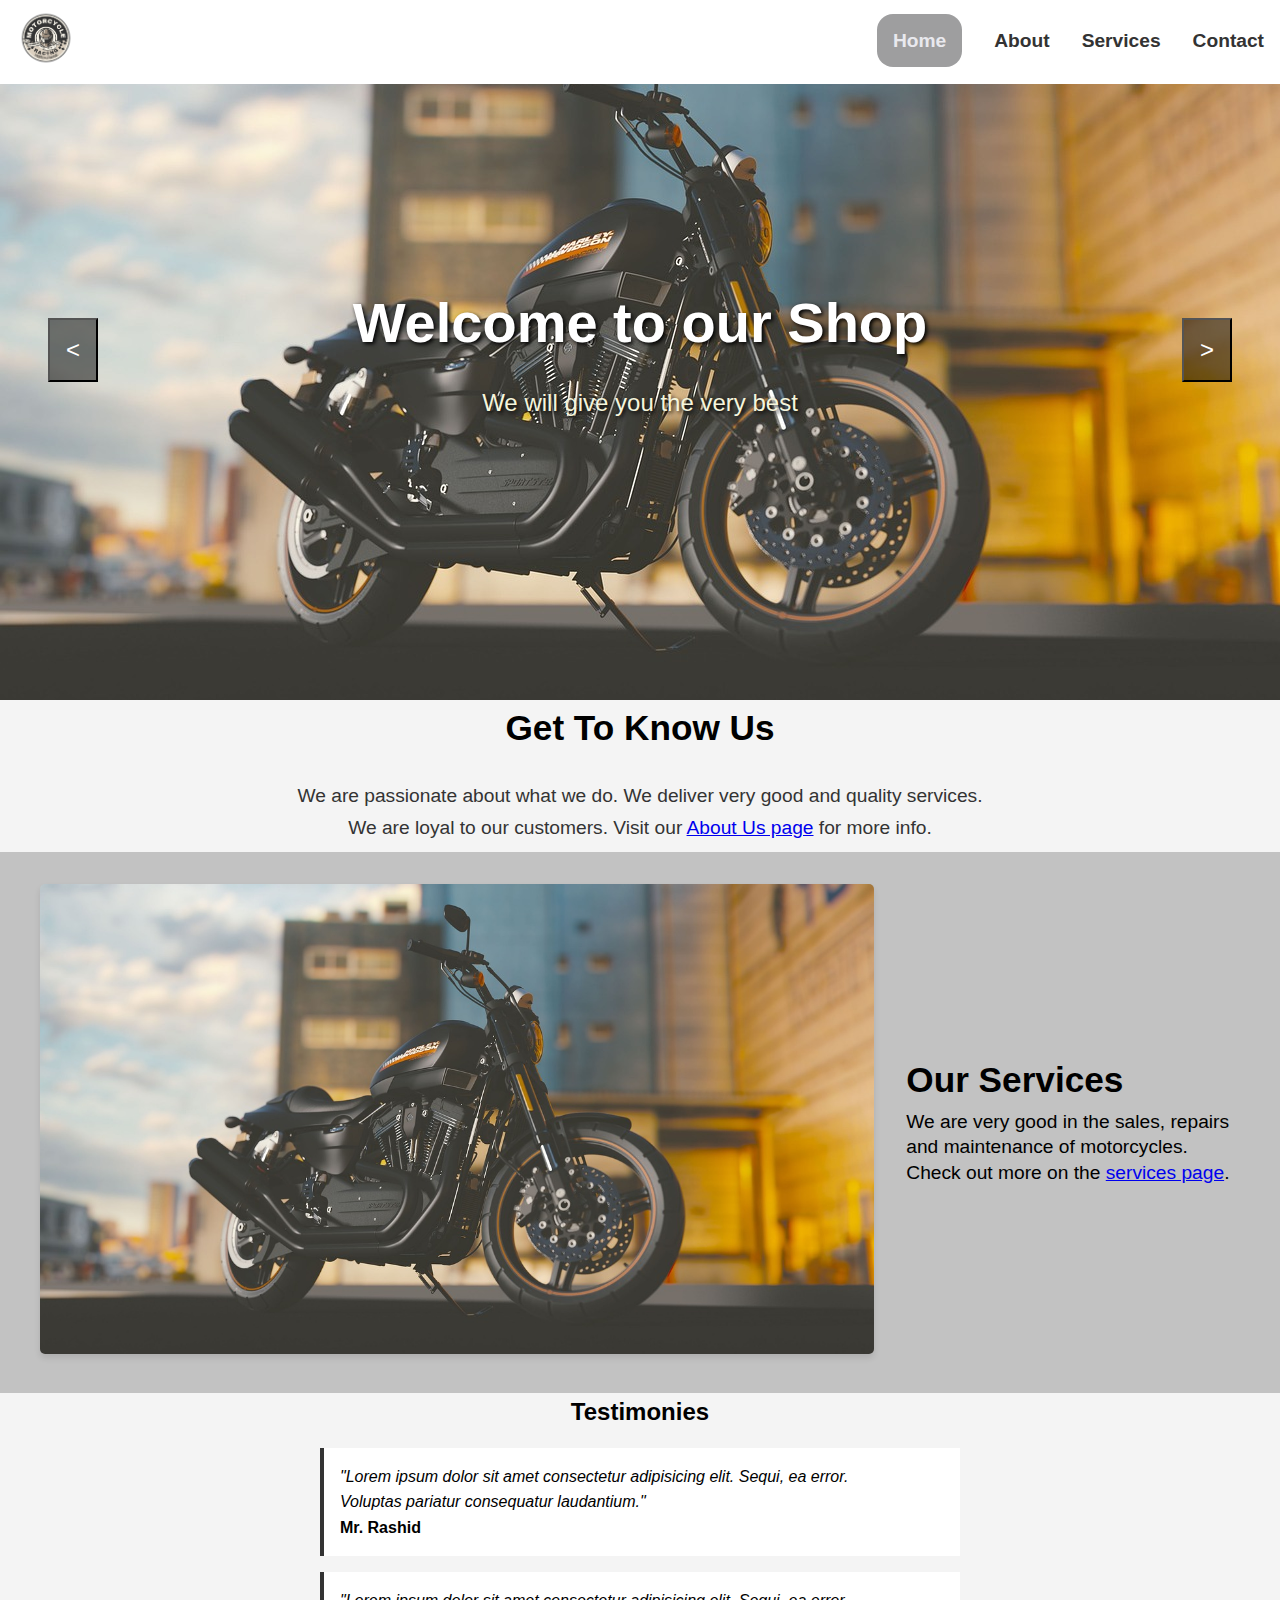
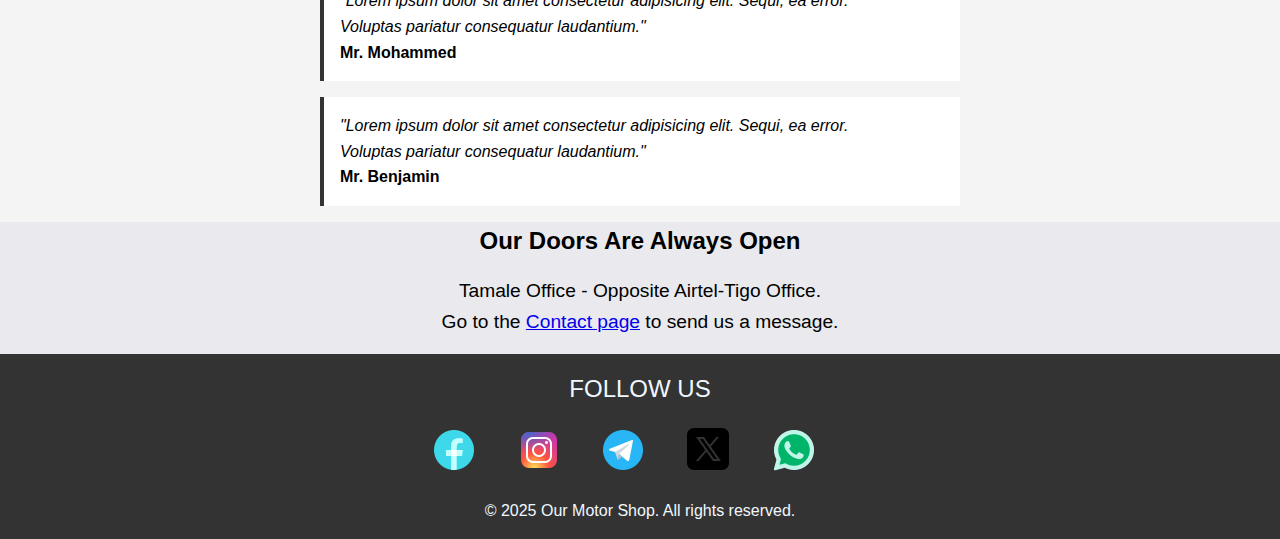
<file: index.html>
<!DOCTYPE html>
<html lang="en">
  <head>
    <meta charset="UTF-8" />
    <meta name="viewport" content="width=device-width, initial-scale=1.0" />
    <title>Eli Motor Shop</title>
    <link rel="icon" href="asset/img/favicon1.png">
    <link rel="stylesheet" href="asset/style.css" />
  </head>
  <body>
    <div class="container">
      <header class="header">
        <div class="logo">
          <img src="asset/img/logo1.png" alt="our logo" />
        </div>
        <nav class="nav">
          <ul>
            <li><a href="index.html" class="active-page">Home</a></li>
            <li><a href="about-us.html">About</a></li>
            <li><a href="services.html">Services</a></li>
            <li><a href="contact.html">Contact</a></li>
          </ul>
        </nav>
      </header>
      <section class="hero">
        <div class="carousel">
          <div class="carousel-slide active">
            <img src="asset/img/slide_01.jpg" alt="" loading="lazy" />
            
            <div class="slide-text">
              <h2>Welcome to our Shop</h2>
              <p>We will give you the very best</p>
            </div>
          </div>
          <div class="carousel-slide">
            <img src="asset/img/slide_02.jpg" alt="" />
            <div class="slide-text">
              <h2>Brand new motorcycles</h2>
              <p>All in excellent condition</p>
            </div>
          </div>
          <div class="carousel-slide">
            <img src="asset/img/motorcycle-5927265_1280.jpg" alt="" />
            <div class="slide-text">
              <h2>Any Type You Want</h2>
              <p>With great custormer care</p>
            </div>
          </div>
            <button class="prev" aria-label="Previous slide">&lt</button>
            <button class="next" aria-label="Next slide">&gt</button>
        </div>
      </section>
      <main class="main">
        <section class="section about">
          <h2>
            Get To Know Us
          </h2>
          <p>
            We are passionate about what we do. 
            We deliver very good and quality services. <br>
            We are loyal to our customers. Visit our <a href="about-us.html">About Us page</a> for more info.
          </p>
        </section>
        <section class="section services">
          <div class="services-content">
            <div class="services-image">
              <img src="asset/img/slide_01.jpg" alt="">
            </div>
            <div class="services-text">
              <h2>Our Services</h2>
            <p>We are very good in the sales, repairs and maintenance of motorcycles. <br>
                Check out more on the <a href="services.html">services page</a>.
            </p>
            </div>
          </div>
        </section>
        <section class="section testimonials">
          <h2>
            Testimonies
          </h2>
          <blockquote>
            "Lorem ipsum dolor sit amet consectetur adipisicing elit. Sequi, ea error. <br>
            Voluptas pariatur consequatur laudantium."<br>
            <span>Mr. Rashid</span>
          </blockquote>
          <blockquote>
            "Lorem ipsum dolor sit amet consectetur adipisicing elit. Sequi, ea error. <br>
            Voluptas pariatur consequatur laudantium."<br>
            <span>Mr. Mohammed</span>
          </blockquote>
          <blockquote>
            "Lorem ipsum dolor sit amet consectetur adipisicing elit. Sequi, ea error. <br>
            Voluptas pariatur consequatur laudantium."<br>
            <span>Mr. Benjamin</span>
          </blockquote>
        </section>
        <section class="section contact">
          <h2>
            Our Doors Are Always Open
          </h2>
          <p>
           Tamale Office - Opposite Airtel-Tigo Office. <br>
           Go to the <a href="contact.html">Contact page</a> to send us a message.
          </p>
        </section>
      </main>
      <footer class="footer">
        <div class="follow-us">
          FOLLOW US
        </div>
        <div class="social-media-icons">
          <a href="#"><img src="asset/img/icons8-facebook-48 (1).png" alt="facebook icon"></a>
          <a href="#"><img src="asset/img/icons8-instagram-48 (1).png" alt="instagram icon"></a>
          <a href="#"><img src="asset/img/icons8-telegram-48 (1).png" alt="telegram icon"></a>
          <a href="#"><img src="asset/img/icons8-twitter-50.png" alt="X icon"></a>
          <a href="#"><img src="asset/img/icons8-whatsapp-48.png" alt="whatsapp icon"></a>
        </div>
        <p>&copy; 2025 Our Motor Shop. All rights reserved.</p>
      </footer>
    </div>
    <script src="asset/script.js"></script>
  </body>
</html>
</file>
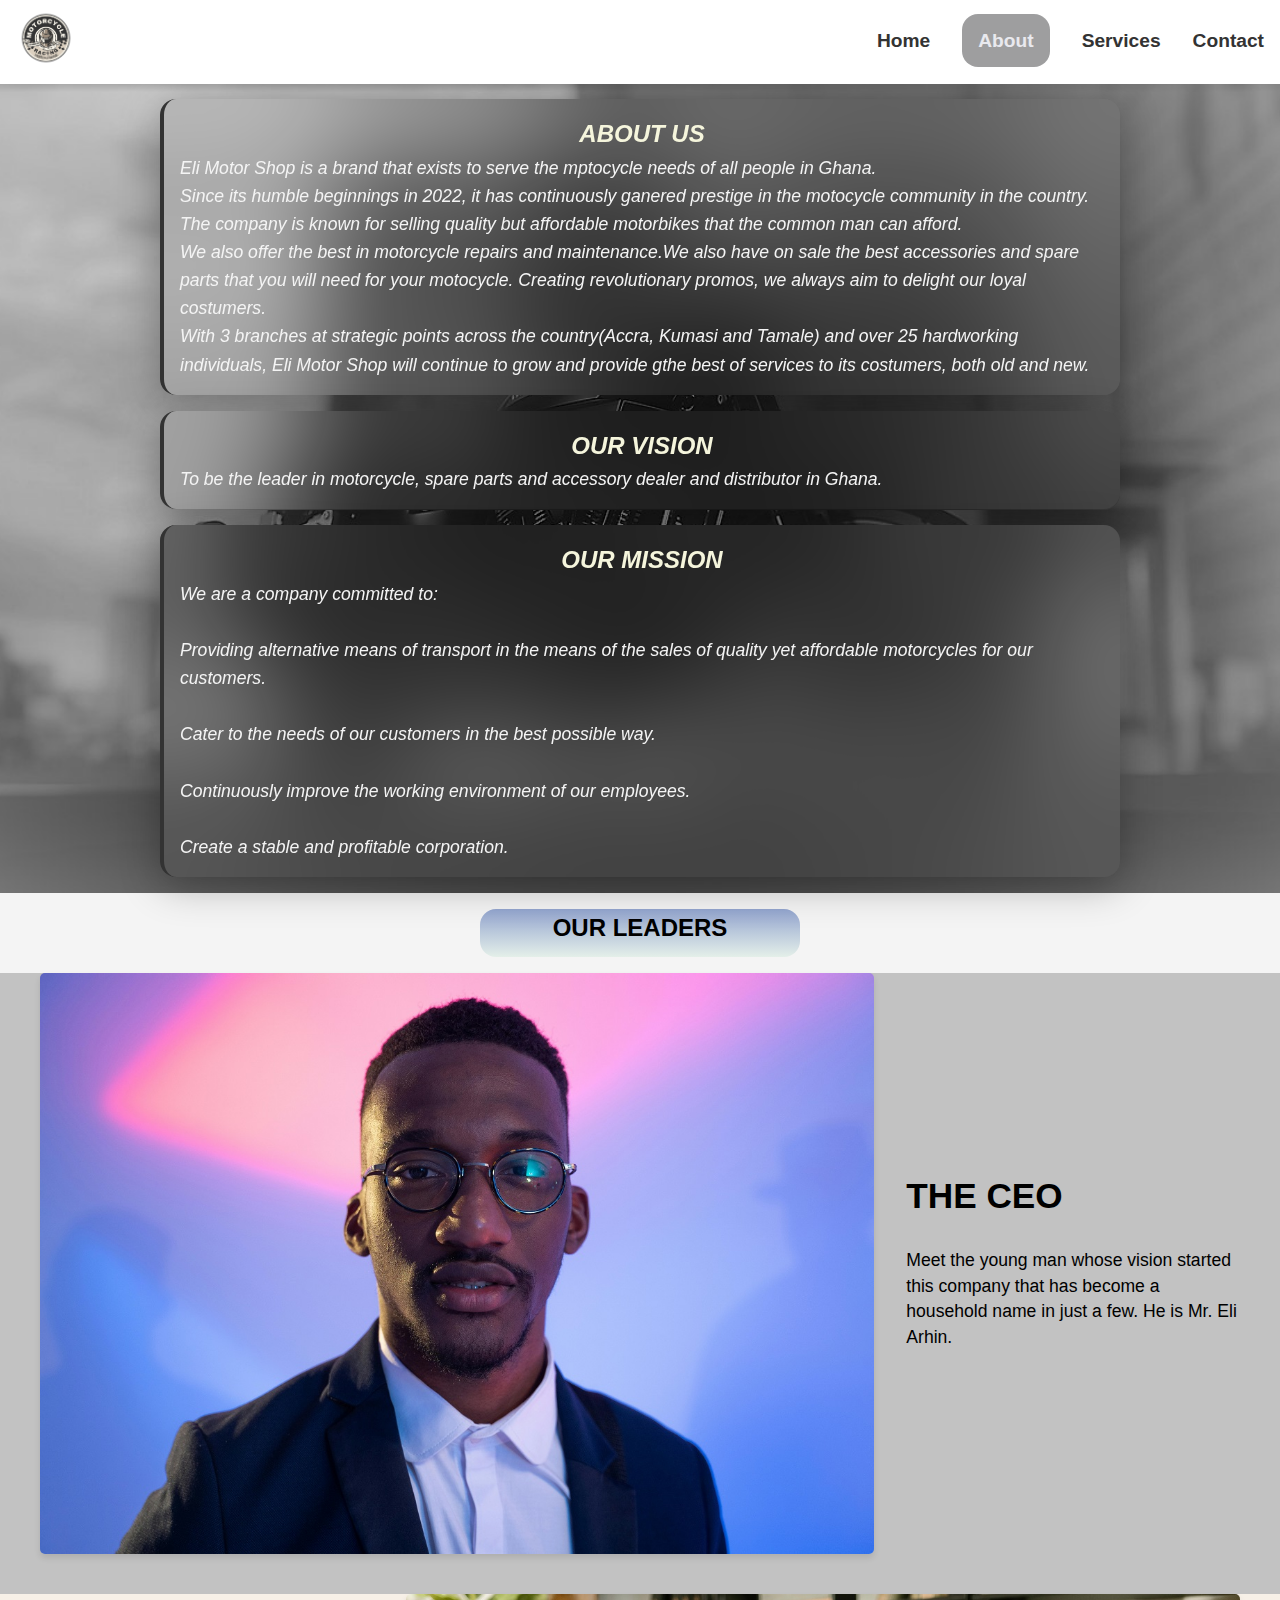
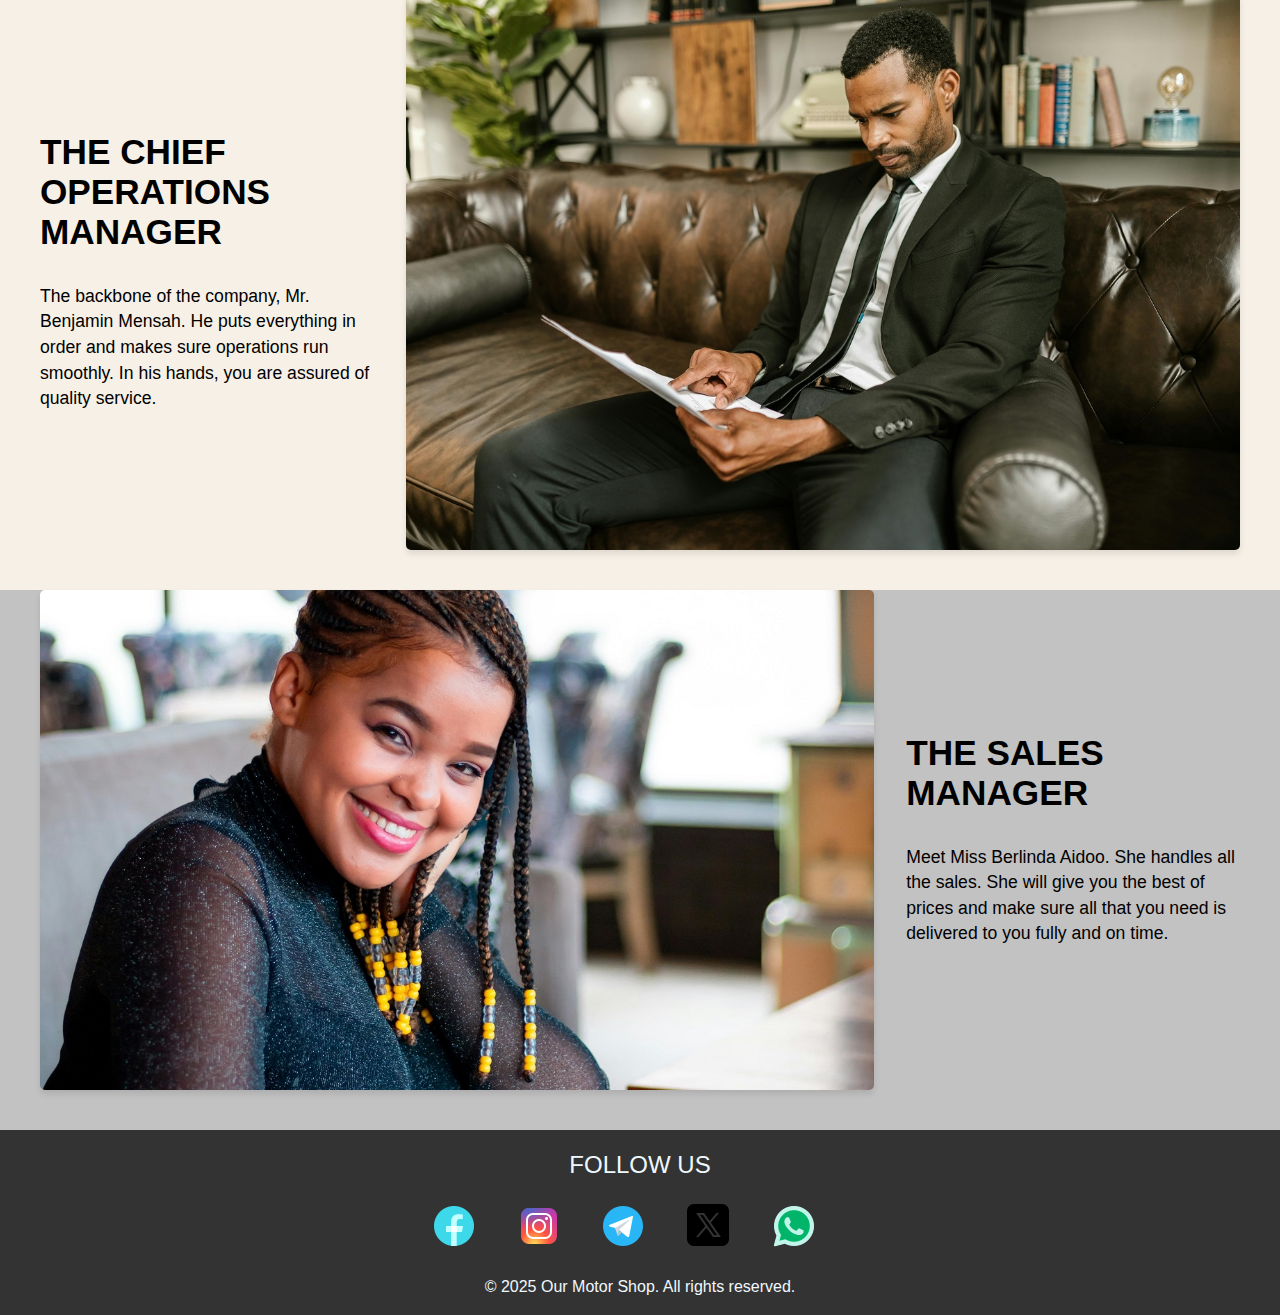
<file: about-us.html>
<!DOCTYPE html>
<html lang="en">
  <head>
    <meta charset="UTF-8" />
    <meta name="viewport" content="width=device-width, initial-scale=1.0" />
    <title>About Us</title>
    <link rel="icon" href="asset/img/favicon1.png">
    <link rel="stylesheet" href="asset/style.css" />
    <link rel="stylesheet" href="asset/about.css">
  </head>
  <body>
    <div class="container">
      <header class="header">
        <div class="logo">
          <img src="asset/img/logo1.png" alt="our logo" />
        </div>
        <nav class="nav">
          <ul>
            <li><a href="index.html">Home</a></li>
            <li><a href="about-us.html" class="active-page">About</a></li>
            <li><a href="services.html">Services</a></li>
            <li><a href="contact.html">Contact</a></li>
          </ul>
        </nav>
      </header>

      <main class="main-contact">
        <div class="mission-content">
            <div class="about-us">
                <h2>ABOUT US</h2>
                <P>
                    Eli Motor Shop is a brand that exists to serve the mptocycle needs of
                    all people in Ghana. <br>
                    Since its humble beginnings in 2022, it has continuously ganered prestige
                    in the motocycle community in the country. The company is known for selling
                    quality but affordable motorbikes that the common man can afford. <br>
                    We also offer the best in motorcycle repairs and maintenance.We also have on
                    sale the best accessories and spare parts that you will need for your motocycle. Creating
                    revolutionary promos, we always aim to delight our loyal costumers. <br>
                    With 3 branches at strategic points across the country(Accra, Kumasi and Tamale) and over 25 hardworking
                    individuals, Eli Motor Shop will continue to grow and provide gthe best of
                    services to its costumers, both old and new.

                </P>
            </div>

            <div class="about-us">
                <h2>OUR VISION</h2>
                <P>
                    To be the leader in motorcycle, spare parts and accessory dealer and distributor
                    in Ghana.
                </P>
            </div>
            <div class="about-us">
                <h2>OUR MISSION</h2>
                <P>
                    We are a company committed to: <br><br>
                    Providing alternative means of transport
                    in the means of the sales of quality yet affordable
                    motorcycles for our customers. <br><br>
                    Cater to the needs of our customers in the best possible way. <br><br>
                    Continuously improve the working environment of our employees. <br><br>
                    Create a stable and profitable corporation.

                </P>
            </div>
        </div>
        <div class="leaders">
            <h2>
                OUR LEADERS
            </h2>
        </div>
        <section class="the-ceo"> 
            <div class="ceo-content">
                <div class="ceo-image">
                        <img src="asset/img/the-ceo.jpg" alt="">
                </div>
                <div class="ceo-text">
                    <h2>
                        THE CEO
                    </h2>
                    <p>
                        Meet the young man whose vision started this
                        company that has become a household name in
                        just a few. He is Mr. Eli Arhin.
                    </p>
                </div>
            <div>
        </section>

        <section class="the-coo">
            <div class="coo-content">
                <div class="coo-text">
                    <h2>
                        THE CHIEF OPERATIONS MANAGER
                    </h2>
                    <p>
                        The backbone of the company, Mr. Benjamin Mensah.
                        He puts everything in order and makes sure
                        operations run smoothly. In his hands, you are
                        assured of quality service.
                    </p>
                </div>
                <div class="coo-image">
                    <img src="asset/img/the-com.jpg" alt="">                  
                </div>
            <div>
        </section>

        <section class="the-salesm">
            <div class="sales-manager">
                <div class="salesmanager-image">
                        <img src="asset/img/sales-manager.jpg" alt="">
                </div>
                <div class="salesmanager-text">
                    <h2>
                        THE SALES MANAGER
                    </h2>
                    <p>
                        Meet Miss Berlinda Aidoo. She handles all
                        the sales. She will give you the best of prices
                        and make sure all that you need is delivered
                        to you fully and on time.
                    </p>
                </div>
            <div>

        </section>
      </main>

      <footer class="footer">
        <div class="follow-us">
          FOLLOW US
        </div>
        <div class="social-media-icons">
          <a href="#"><img src="asset/img/icons8-facebook-48 (1).png" alt="facebook icon"></a>
          <a href="#"><img src="asset/img/icons8-instagram-48 (1).png" alt="instagram icon"></a>
          <a href="#"><img src="asset/img/icons8-telegram-48 (1).png" alt="telegram icon"></a>
          <a href="#"><img src="asset/img/icons8-twitter-50.png" alt="X icon"></a>
          <a href="#"><img src="asset/img/icons8-whatsapp-48.png" alt="whatsapp icon"></a>
        </div>
        <p>&copy; 2025 Our Motor Shop. All rights reserved.</p>
      </footer>

    </div>
  </body>
</html>
</file>
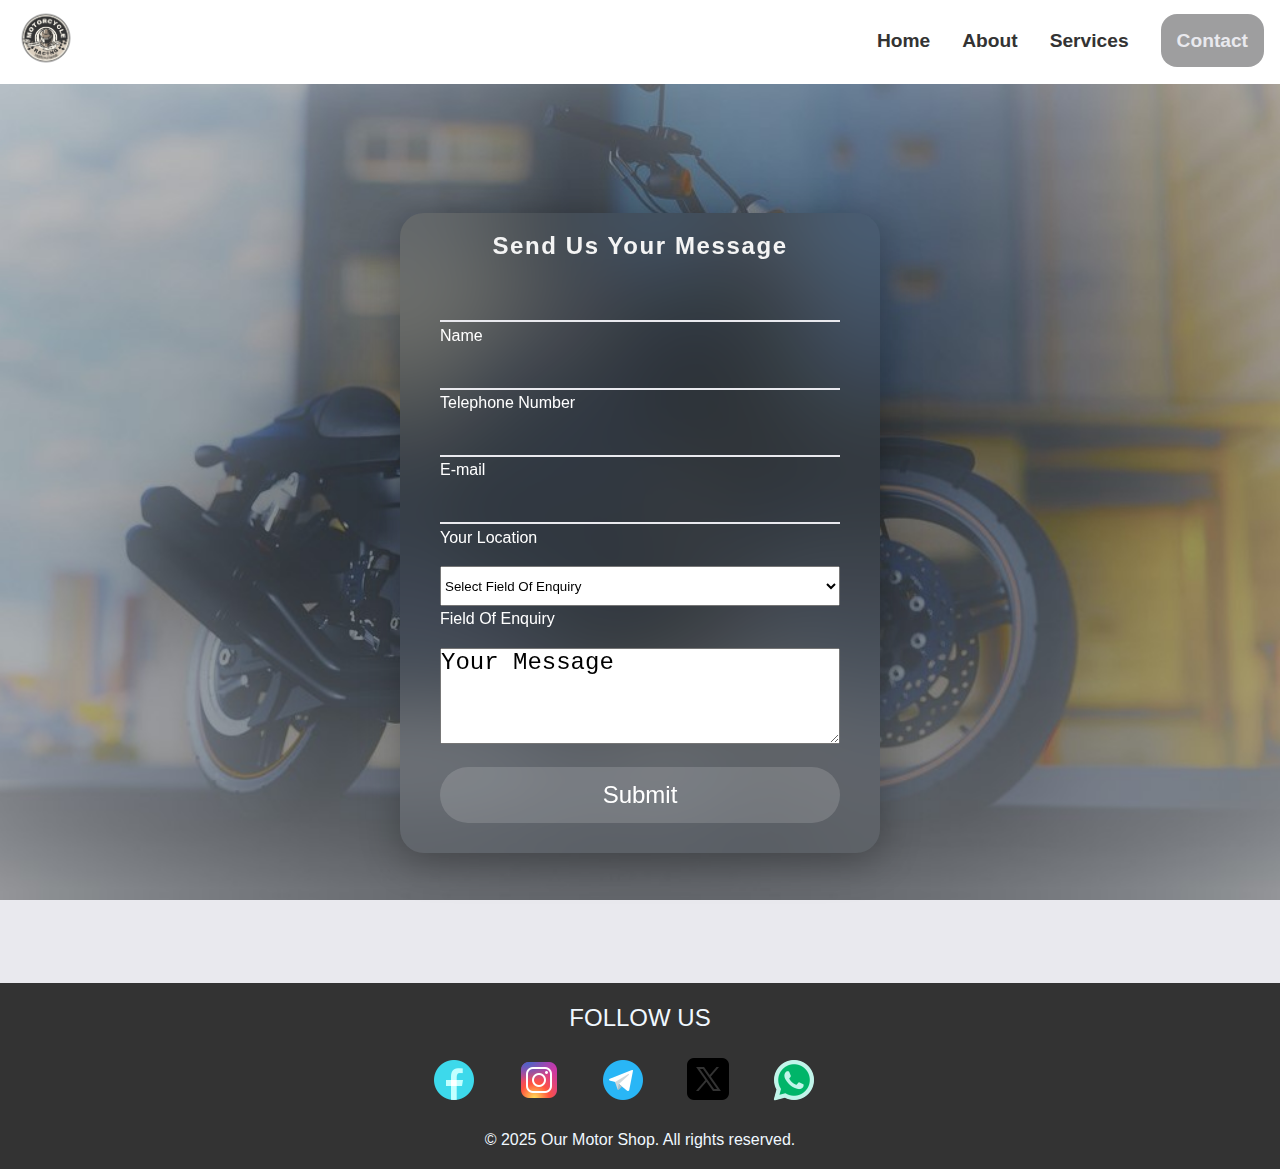
<file: contact.html>
<!DOCTYPE html>
<html lang="en">
  <head>
    <meta charset="UTF-8" />
    <meta name="viewport" content="width=device-width, initial-scale=1.0" />
    <title>Contact Us</title>
    <link rel="icon" href="asset/img/favicon1.png">
    <link rel="stylesheet" href="asset/style.css" />
    <link rel="stylesheet" href="asset/contact.css">
  </head>
  <body>
    <div class="container">
      <header class="header">
        <div class="logo">
          <img src="asset/img/logo1.png" alt="our logo" />
        </div>
        <nav class="nav">
          <ul>
            <li><a href="index.html">Home</a></li>
            <li><a href="about-us.html">About</about-us></a></li>
            <li><a href="services.html">Services</a></li>
            <li><a href="contact.html" class="active-page">Contact</a></li>
          </ul>
        </nav>
      </header>

      <div class="contact">
        <div class="contact-wrapper">
            <form autocomplete="off" method="post">
                <h2>
                    Send Us Your Message
                </h2>
                <div class="input-group">
                    <input type="text" id="Name" required>
                    <label for="Name">Name</label>
                </div>
                <div class="input-group">                 
                    <input type="tel" id="phoneNumber" pattern="[0-9]{3}-[0-9]{3}-[0-9]{4}" required>
                    <label for="phoneNumber">Telephone Number</label>
                </div>
                <div class="input-group">
                    <input type="email" id="email">
                    <label for="email">E-mail</label>
                </div>
                <div class="input-group">
                    <input type="text" id="location">
                    <label for="location">Your Location</label>
                </div>
                <div class="input-group">
                    <select name="enquiry" id="enquiry">
                        <option value="select-field">Select Field Of Enquiry</option>
                        <option value="Sales">Sales</option>
                        <option value="Repairs">Repairs And Maintenance</option>
                        <option value="aceessories">Accessories</option>
                    </select>
                    <label for="enquiry">Field Of Enquiry</label>
                </div>

                <div class="input-group">
                    <textarea name="message" id="message" required>Your Message</textarea>
                </div>
                <div class="input-group">
                    <button type="submit">Submit</button>
                </div>
            </form>
        </div>

      </div>

      <footer class="footer">
            <div class="follow-us">
                FOLLOW US
            </div>
            <div class="social-media-icons">
                <a href="#"><img src="asset/img/icons8-facebook-48 (1).png" alt="facebook icon"></a>
                <a href="#"><img src="asset/img/icons8-instagram-48 (1).png" alt="instagram icon"></a>
                <a href="#"><img src="asset/img/icons8-telegram-48 (1).png" alt="telegram icon"></a>
                <a href="#"><img src="asset/img/icons8-twitter-50.png" alt="X icon"></a>
                <a href="#"><img src="asset/img/icons8-whatsapp-48.png" alt="whatsapp icon"></a>
            </div>
            <p>&copy; 2025 Our Motor Shop. All rights reserved.</p>
        
        </footer>

    </div>
  </body>
</html>
</file>
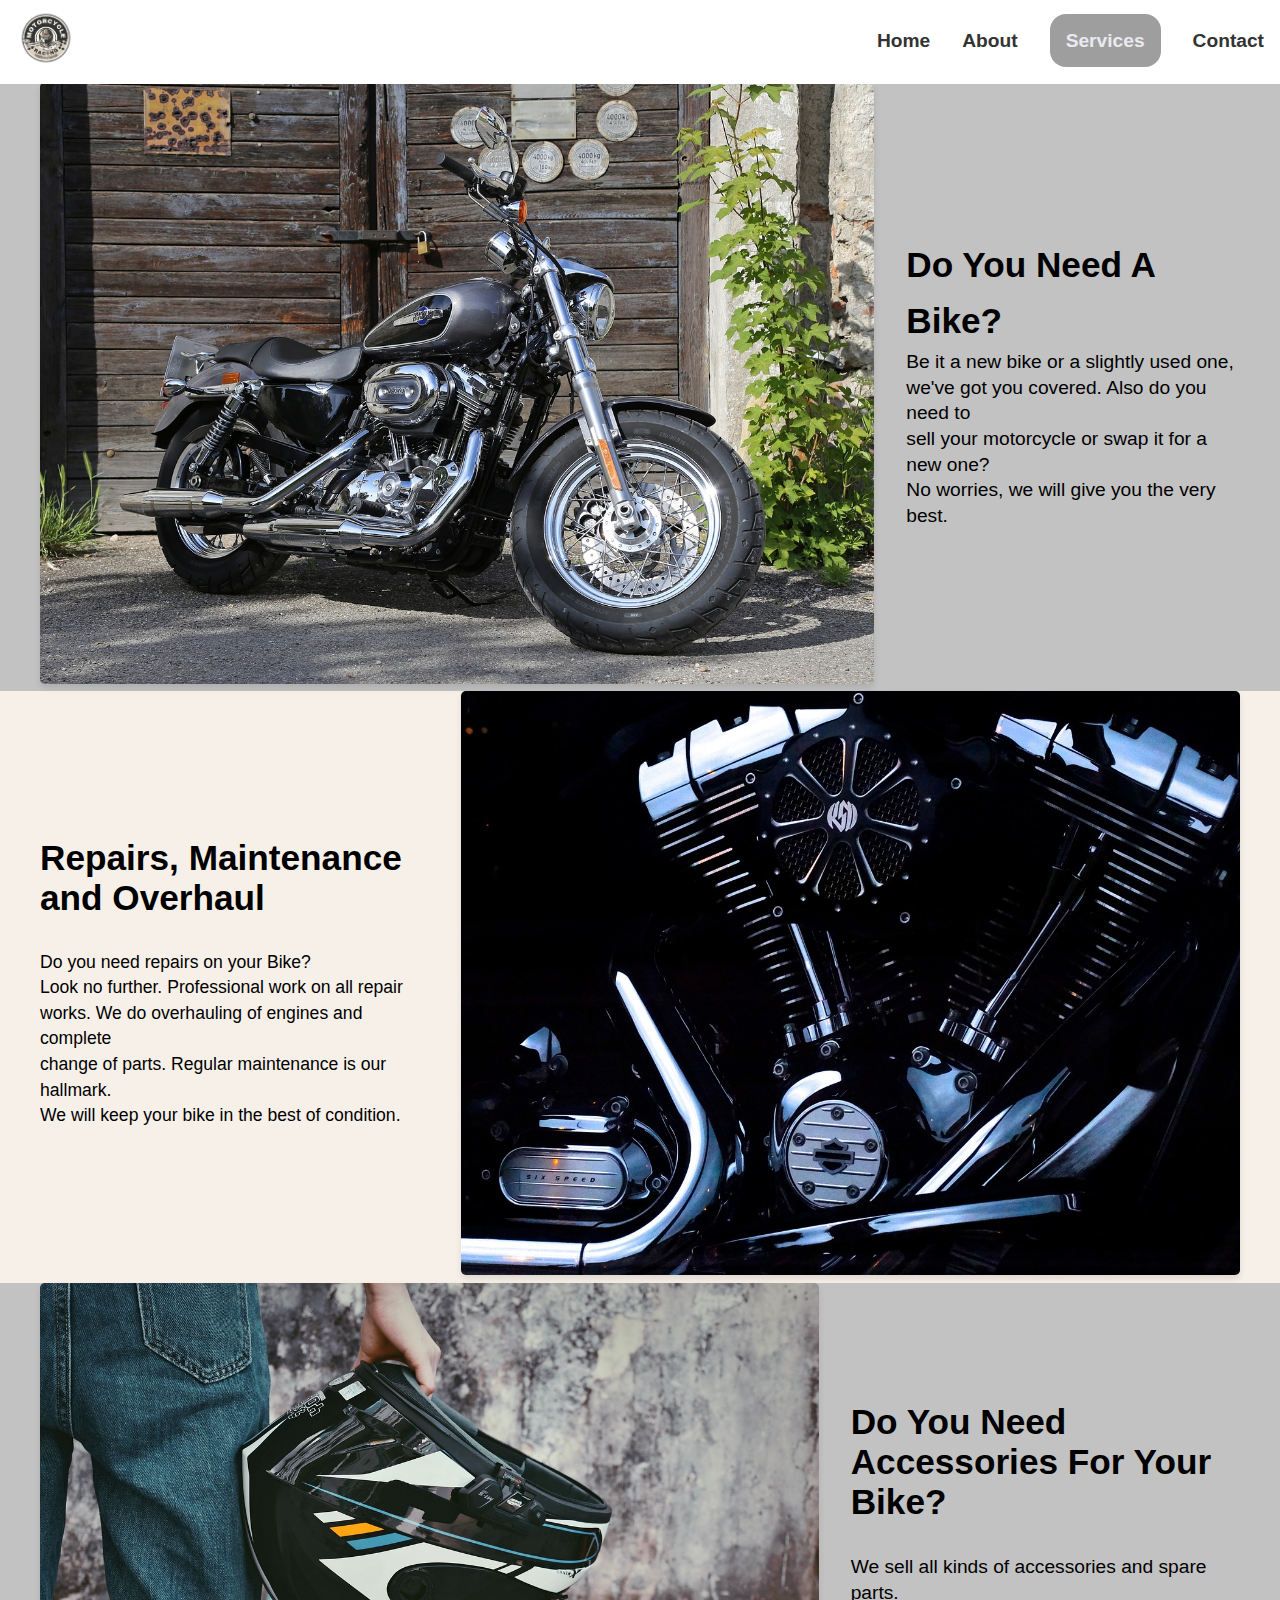
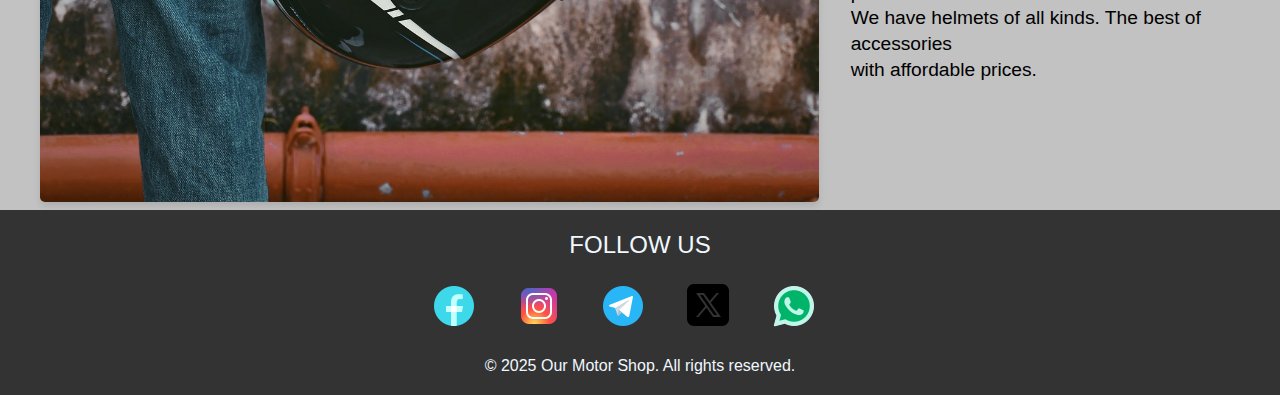
<file: services.html>
<!DOCTYPE html>
<html lang="en">
  <head>
    <meta charset="UTF-8" />
    <meta name="viewport" content="width=device-width, initial-scale=1.0" />
    <title>Services</title>
    <link rel="icon" href="asset/img/favicon1.png">
    <link rel="stylesheet" href="asset/style.css" >
    <link rel="stylesheet" href="asset/services.css">
  </head>
  <body>
    <div class="container">
      <header class="header">
        <div class="logo">
          <img src="asset/img/logo1.png" alt="our logo" />
        </div>
        <nav class="nav">
          <ul>
            <li><a href="index.html">Home</a></li>
            <li><a href="about-us.html">About</a></li>
            <li><a href="services.html" class="active-page">Services</a></li>
            <li><a href="contact.html">Contact</a></li>
          </ul>
        </nav>
      </header>

      <main class="main1">
        <section class="sales">
            <div class="sales-content">
                <div class="sales-image">
                    <img src="asset/img/motorcycle-7086569_1280.jpg" alt="">
                </div>
                <div class="sales-text">
                    <h2>
                        Do You Need A Bike?
                    </h2>
                    <p>
                        Be it a new bike or a slightly used one,<br> 
                        we've got you covered. Also do you need to <br>
                        sell your motorcycle or swap it for a new one?<br>
                        No worries, we will give you the very best.
                    </p>
                </div>
            </div>
        </section>

        <section class="repairs">
            <div class="repairs-content">
              <div class="repairs-text">
                    <h2>
                        Repairs, Maintenance and Overhaul
                    </h2>
                    <p>
                        Do you need repairs on your Bike?<br>
                        Look no further. Professional work on all repair <br>
                        works. We do overhauling of engines and complete <br>
                        change of parts. Regular maintenance is our hallmark. <br>
                        We will keep your bike in the best of condition. 
                    </p>
                
                </div>
                <div class="repairs-image">
                    <img src="asset/img/service00.jpg" alt="">             
                </div>
            </div>
        </section>

        <section class="accessories">
            <div class="accessories-content">
                <div class="accessories-image">
                    <img src="asset/img/service01.jpg" alt="">
                </div>
                <div class="accessories-text">
                    <h2>
                        Do You Need Accessories For Your Bike?
                    </h2>
                    <p>
                        We sell all kinds of accessories and spare parts. <br>
                         We have helmets of all kinds. The best of accessories <br>
                        with affordable prices. 
                    </p>
                </div>
            </div>
        </section>
     </main>
     <footer class="footer">
      <div class="follow-us">
          FOLLOW US
        </div>
        <div class="social-media-icons">
          <a href="#"><img src="asset/img/icons8-facebook-48 (1).png" alt="facebook icon"></a>
          <a href="#"><img src="asset/img/icons8-instagram-48 (1).png" alt="instagram icon"></a>
          <a href="#"><img src="asset/img/icons8-telegram-48 (1).png" alt="telegram icon"></a>
          <a href="#"><img src="asset/img/icons8-twitter-50.png" alt="X icon"></a>
          <a href="#"><img src="asset/img/icons8-whatsapp-48.png" alt="whatsapp icon"></a>
        </div>
        <p>&copy; 2025 Our Motor Shop. All rights reserved.</p>
      </footer>

    </div>
 </body>
</html>
</file>
<file: asset/style.css>
* {
    margin: 0;
    padding: 0;
    box-sizing: border-box;
}

body, html {
    margin: 0;
    padding: 0;
    width: 100%;
    overflow-x: hidden;
}

body {
    font-family: Arial, Helvetica, sans-serif;
    line-height: 1.6;
}

.container {
    display: grid;
    grid-template-areas: "header" "hero" "main" "footer";
    width: 100%;
    min-height: 100vh;
}

.header {
    grid-area: header;
    background-color: white;
    color: #333;
    padding: 0.5rem 1rem;
    display: grid;
    grid-template-columns: auto 1fr;
    align-items: center;
    gap: 2rem;
    position: fixed;
    top: 0;
    left: 0;
    width: 100%;
    z-index: 1000;
}

.logo img {
    max-width: 60px;
    width: auto;
}

.nav ul {
    display: grid;
    grid-template-columns: repeat(4, auto);
    gap: 2rem;
    justify-content: end;
    list-style: none;

}

.nav a {
    color: #333;
    text-decoration: none;
    font-weight: bold;
    font-size: 1.2rem;
}

.nav a:hover {
    color: gray;
}

.nav ul a.active-page {
 background: rgba(16, 16, 17, 0.404);
    padding: 1rem;
    color: #e9e9ee;
    border-radius: 1rem;
}

.hero {
    grid-area: hero;
    position: relative;
    height: 700px;
    overflow: hidden;
}

.carousel {
    position: relative;
    height: 100%;
}

.carousel-slide {
    position: absolute;
    width: 100%;
    height: 100%;
    opacity: 0;
    transition: opacity 0.5s ease-in-out;

}

.carousel-slide.active {
    opacity: 1;
}

.carousel-slide img {
    width: 100%;
    height: 100%;
    object-fit: cover;
}

.carousel button {
    position: absolute;
    top: 50%;
    transform: translateY(-50%);
    background: rgba(0, 0, 0, 0.5);
    color: white;
    padding: 1rem;
    cursor: pointer;
    font-size: 1.5rem;
}

.carousel button:hover {
    background-color: rgba(0, 0, 0, 0.9);
}

.prev {
    left: 3rem;
}

.next {
    right: 3rem;
}

.slide-text {
    position: absolute;
    top: 50%;
    left: 50%;
    transform: translate(-50%, -50%);
    text-align: center;
    padding: 0.5rem;
    text-shadow: 2px 2px 4px rgba(0, 0, 0, 7);
}

.slide-text h2 {
    color: white;
    font-size: 3.5rem;
    margin-bottom: 1rem;
}

.slide-text p {
    color: beige;
    font-size: 1.5rem;
    max-width: 600px;
    margin-top: 0 auto;
}

.main {
    grid-area: main;
    display: grid;
    width: 100%;
    background: #f4f4f4;
    gap: 0;
    min-height: 100vh;
    padding: 0;
    text-align: center;
}

.services {
    background: #c2c2c2;
    padding: 2rem;
    display: flex;
    justify-content: center;
    align-items: center;
    width: 100%;
    margin: 0;
}

.services-content{
    display: grid;
    grid-template-columns: 2.5fr 1fr;
    gap: 2rem;
    align-items: center;
    gap: 2rem;
    max-width: 1200px;
    width: 100%;
    margin: 0;
}

.services-image img{
    width: 100%;
    height: auto;
    box-shadow: 0 4px 6px rgba(0, 0, 0, 0.1);
    border-radius: 5px;
}

.services-text {
    text-align: left;
}
.services h2 {
    font-size: 2.2rem;
    margin-bottom: 1;
}

.services p {
    font-size: 1.2rem;
    margin-bottom: 0.5rem;
    line-height: 1.6rem;
}

.about h2 {
    font-size: 2.2rem;
    margin-bottom: 1.5rem;
}

.about p {
    font-size: 1.2rem;
    margin-bottom: 0.5rem;
    color: #333;
    line-height: 2rem;
}

blockquote {
    font-style: italic;
    margin: 1rem auto;
    text-align: left;
    padding: 1rem;
    border-left: 4px solid #333;
    max-width: 40rem;
    background: white;
}

blockquote span {
    font-style: normal;
    font-weight: bold;
    text-align: center;
}

.contact {
    background: #e9e9ee;

}
.contact h2 {
    font-size: 1.5rem;
    padding-bottom: 1rem;
}
.contact p {
    font-size: 1.2rem;
    padding-bottom: 1rem;
}

.footer {
    grid-area: footer;
    background-color: #333;
    color: aliceblue;
    text-align: center;
    padding: 1rem;
}

.follow-us {
    font-size: 1.5rem;
}

.footer img {
    margin-right: 2rem;
    margin-top: 1rem;
    margin-bottom: 1rem;
}

@media only screen and (max-width: 768px) {
    
    .services-content {
        display: block
    }
}

@media only screen and (max-width: 600px) {
    .nav ul {
        gap: 1.5rem;
    }
    .nav a {
        font-size: 1.5rem;
    }

    .services-text {
        padding-left: 0.5rem;
    }
    .footer img {
        margin-right: 2rem;
        margin-top: 1rem;
        margin-bottom: 1rem;
    }
    .services {
        padding: 0;
    }
}

@media only screen and (max-width: 550px) {
    .nav ul {
        gap: 1.2rem;
    }
    .nav a {
        font-size: 1.2rem;
    }
}

@media only screen and (max-width: 510px) {
    .nav a {
        font-size: 1rem;
    }

    .prev {
        left: 1.1rem;
    }
    
    .next {
        right: 1.1rem;
    }
}

@media only screen and (max-width: 452px) {
    
    .footer {
        padding: 0.5rem;
    }

    .footer img {
        margin-right: 0.5rem;
    }
    .nav ul a.active-page {
        padding: 0.5rem;
    }
}

@media only screen and (max-width: 420px){
    .nav ul {
        justify-content: center;
        gap: 0.8rem;
    } 
}

@media only screen and (max-width: 400px) {
    .logo img {
        max-width: 50px;
    }
    
    .nav ul {
        display: grid;
        gap: 0.5rem;
    }

    
    .contact p {
        text-align: left;
    }
}

@media only screen and (max-width: 360px) {
    .nav ul a.active-page {
        padding: 0.2rem;
    }
    .nav ul {
        justify-content: center;
    } 
}

@media only screen and (max-width: 340px) {
    .logo img {
        max-width: 40px;
    }
}

@media only screen and (max-width: 320px) {
.nav ul {
    justify-content: center;
} 
.nav a{
    font-size: 0.9rem;
    }
}
</file>
<file: asset/about.css>
.main-contact {
    margin-top: 5.2rem;
    grid-area: main;
    display: grid;
    width: 100%;
    background: #f4f4f4;
    gap: 0;
    min-height: 100vh;
    padding: 0;
    text-align: center;
}

.mission-content {
    background-image: url("../asset/img/slide_01-effect1.jpg");
    background-size: cover;
    justify-content: center;
    align-items: center;
    background-position: center;
}

.about-us {  
    font-style: italic;
    margin: 1rem auto;
    padding: 1rem;
    border-left: 4px solid #333;
    max-width: 60rem;
    border-radius: 1rem;
    justify-content: center;
    align-items: center;
    background: rgba(255, 255, 255,0.01);
    backdrop-filter: blur(3rem);
    box-shadow: 0 0.5rem 2.5rem rgba(0, 0, 0, 0.3);
}
 
.about-us h2 {
    text-align: center;
    color: beige;
}

.about-us p {
    text-align: left;
    color: #f4f4f4;
    font-size: 1.1rem;
}

.leaders {
    margin: 1rem auto;
    width: 20rem;
    height: 3rem;
    background: linear-gradient(#93a5cf, #e4efe9);
    border-radius: 1rem;
}

.the-ceo {
    background: #c2c2c2;
    padding: 2rem;
    display: flex;
    justify-content: center;
    align-items: center;
    width: 100%;
    margin: 0;
    padding: 0;
}

.ceo-content{
    display: grid;
    grid-template-columns: 2.5fr 1fr;
    gap: 2rem;
    align-items: center;
    gap: 2rem;
    max-width: 1200px;
    width: 100%;
    margin: 0;
    padding: 0;
}

.ceo-image img{
    width: 100%;
    height: auto;
    box-shadow: 0 4px 6px rgba(0, 0, 0, 0.1);
    border-radius: 5px;
    margin: 0;
    padding: 0;
}

.ceo-text {
    text-align: left;
}
.ceo-text h2 {
    font-size: 2.2rem;
    margin-bottom: 1;
    line-height: 2.5rem;
}

.ceo-text p {
    font-size: 1.1rem;
    margin-bottom: 0.5rem;
    line-height: 1.6rem;
    padding-top: 2rem;
}

.the-coo {
    background-color: rgba(255, 228, 196, 0.274);
    padding: 2rem;
    display: flex;
    justify-content: center;
    align-items: center;
    width: 100%;
    margin: 0;
    padding: 0;
}

.coo-content{
    display: grid;
    grid-template-columns: 1fr 2.5fr;
    gap: 2rem;
    align-items: center;
    gap: 2rem;
    max-width: 1200px;
    width: 100%;
    margin: 0;
    padding: 0;
}

.coo-image img{
    width: 100%;
    height: auto;
    box-shadow: 0 4px 6px rgba(0, 0, 0, 0.1);
    border-radius: 5px;
    margin: 0;
    padding: 0;
}

.coo-text {
    text-align: left;
}
.coo-text h2 {
    font-size: 2.2rem;
    margin-bottom: 1;
    line-height: 2.5rem;
}

.coo-text p {
    font-size: 1.1rem;
    margin-bottom: 0.5rem;
    line-height: 1.6rem;
    padding-top: 2rem;
}

.the-salesm {
    background: #c2c2c2;
    padding: 2rem;
    display: flex;
    justify-content: center;
    align-items: center;
    width: 100%;
    margin: 0;
    padding: 0;
}

.sales-manager {
    display: grid;
    grid-template-columns: 2.5fr 1fr;
    gap: 2rem;
    align-items: center;
    gap: 2rem;
    max-width: 1200px;
    width: 100%;
    margin: 0;
    padding: 0;
}

.salesmanager-image img{
    width: 100%;
    height: auto;
    box-shadow: 0 4px 6px rgba(0, 0, 0, 0.1);
    border-radius: 5px;
    margin: 0;
}

.salesmanager-text {
    text-align: left;
}
.salesmanager-text h2 {
    font-size: 2.2rem;
    margin-bottom: 1;
    line-height: 2.5rem;
}

.salesmanager-text p {
    font-size: 1.1rem;
    margin-bottom: 0.5rem;
    line-height: 1.6rem;
    padding-top: 2rem;
}

@media only screen and (max-width: 768px) {
    .ceo-content {
        display: block;
    }
    .ceo-text {
        padding-left: 1rem;
    }
    .ceo-text p {
        padding-top: 1rem;
        width: 31rem;
    }
    .coo-content {
        display: block;
    }
    .coo-text {
        padding: 1rem;
    }
    .coo-text p {
        padding-top: 1rem;
        width: 31rem;
    }

    .sales-manager {
        display: block;
    }
    .salesmanager-text {
        padding: 1rem;
    }
    .salesmanager-text p {
        padding-top: 1rem;
        width: 31rem;
    }
}
@media only screen and (max-width: 530px) {
    .ceo-text p {
        width: 100%;
    }
    .coo-text p {
        width: 100%;
    }
    .salesmanager-text p {
        width: 100%;
    }
}
</file>
<file: asset/contact.css>
.contact {
    margin-top: 5.2rem;
    display: flex;
    min-height: 100vh;
    background-image: url("../asset/img/slide_01-effect3.jpg");
    background-repeat: no-repeat;
    background-size: cover;
    justify-content: center;
    align-items: center;
    background-position: center;
    background-attachment: fixed;
}

.contact-wrapper {
    margin: 1rem;
    margin-bottom: 1rem;
    width: 30rem;
    height: 40rem;
    display: flex;
    justify-content: center;
    align-items: center;
    background: rgba(255, 255, 255,0.015);
    backdrop-filter: blur(3rem);
    box-shadow: 0 0.5rem 2.5rem rgba(0, 0, 0, 0.3);
    border-radius: 1.5rem;
}

form h2 {
    margin: 0;
    padding-top: 0;
    color: #f4f4f4;
    font-size: 2.5rem;
    font-weight: 700;
    text-align: center;
    letter-spacing: 0.1rem;
}

.input-group { 
    position: relative;
    margin: 1rem 1rem;
    width: 25rem;
}

.input-group input {
    width: 100%;
    height: 1.5rem;
    letter-spacing: 0.1rem;
    font-size: 1.2rem;
    color: #f4f4f4;
    background: transparent;
    border: none;
    outline: none;
    border-bottom: solid 2px #e9e9ee;
}

.input-group label {
    color: white;
}

.input-group select {
    width: 100%;
    height: 2.5rem;
}

.input-group option {
    font-size: 1.5rem;
}
.input-group textarea {
    width: 100%;
    height: 6rem;
    font-size: 1.5rem;
}



.input-group button {
    width: 100%;
    height: 3.5rem;
    background: rgba(255, 255, 255,0.15);
    color: white;
    font-size: 1.5rem;
    border: none;
    outline: none;
    border-radius: 2rem;
    cursor: pointer;
}

.input-group button:hover {
    background-color: rgba(255, 255, 255,0.5);
}

@media only screen and (max-width: 500px) {
form h2 {
    width: 100%;
}
.contact {
    width: 100%;
    margin-left: 0.5rem;
}
.contact-wrapper {
    width: 100%;
    margin-left: 0.5rem;
}
.input-group {
    width: 95%;
    margin-left: 0.5rem;
    
}
.input-group input {
    width: 95%;
}
.input-group button {
    width: 90%;
}
.input-group select {
    width: 95%;
    margin-left: 0;
}
.input-group textarea {
    width: 95%;

}
}
</file>
<file: asset/services.css>
.main1 {
    margin-top: 5.1rem;
    grid-area: main;
    display: grid;
    width: 100%;
    background: #f4f4f4;
    gap: 0;
    min-height: 100vh;
    padding: 0;
    text-align: center;
}


.sales {
    background: #c2c2c2;
    padding: 0;
    display: flex;
    justify-content: center;
    align-items: center;
    width: 100%;
    margin: 0;
}

.sales-content{
    display: grid;
    grid-template-columns: 2.5fr 1fr;
    gap: 2rem;
    align-items: center;
    max-width: 1200px;
    width: 100%;
    margin: 0;
}

.sales-image {
    padding-left: 0;
    margin-left: 0;
    align-content: left;
    align-items: left;
    
}

.sales-image img{
    width: 100%;
    height: auto;
    box-shadow: 0 4px 6px rgba(0, 0, 0, 0.1);
    border-radius: 5px;
}

.sales-text {
    text-align: left;
}
.sales h2 {
    font-size: 2.2rem;
    margin-bottom: 1;
}

.sales p {
    font-size: 1.2rem;
    margin-bottom: 0.5rem;
    line-height: 1.6rem;
}

/* repairs */

.repairs {
    background: rgba(255, 228, 196, 0.26);
    padding: 0;
    display: flex;
    justify-content: center;
    align-items: center;
    width: 100%;
    margin: 0;
}

.repairs-content{
    display: grid;
    grid-template-columns: 1fr 2fr;
    gap: 2rem;
    align-items: center;
    max-width: 1200px;
    width: 100%;
    margin: 0;
}



.repairs-image img{
    width: 100%;
    height: auto;
    box-shadow: 0 4px 6px rgba(0, 0, 0, 0.1);
    border-radius: 5px;
}

.repairs-text {
    text-align: left;
}
.repairs h2 {
    font-size: 2.2rem;
    margin-bottom: 1;
    line-height: 2.5rem;
}

.repairs p {
    font-size: 1.1rem;
    margin-bottom: 0.5rem;
    line-height: 1.6rem;
    padding-top: 2rem;
}

/* accessories */

.accessories {
    background: #c2c2c2;
    padding: 0;
    display: flex;
    justify-content: center;
    align-items: center;
    width: 100%;
    margin: 0;
}

.accessories-content{
    display: grid;
    grid-template-columns: 2fr 1fr;
    gap: 2rem;
    align-items: center;
    max-width: 1200px;
    width: 100%;
    margin: 0;
}


.accessories-image img{
    width: 100%;
    height: auto;
    box-shadow: 0 4px 6px rgba(0, 0, 0, 0.1);
    border-radius: 5px;
}

.accessories-text {
    text-align: left;
}

.accessories h2 {
    font-size: 2.2rem;
    margin-bottom: 1;
    line-height: 2.5rem;
}

.accessories p {
    font-size: 1.2rem;
    margin-bottom: 0.5rem;
    padding-top: 2rem;
    line-height: 1.6rem;
}

/* media query */

@media only screen and (max-width: 768px) {
    .sales-content {
        display: block;
    }

    .repairs-content {
        display: block;
    }

    .accessories-content {
        display: block;
    }
}
@media only screen and (max-width: 480px) {
    .sales-text p {
        width: 100%;
    }
    .repairs-text p {
        width: 100%;
    }
    .accessories-text p {
        width: 100%;
    }
}
</file>
